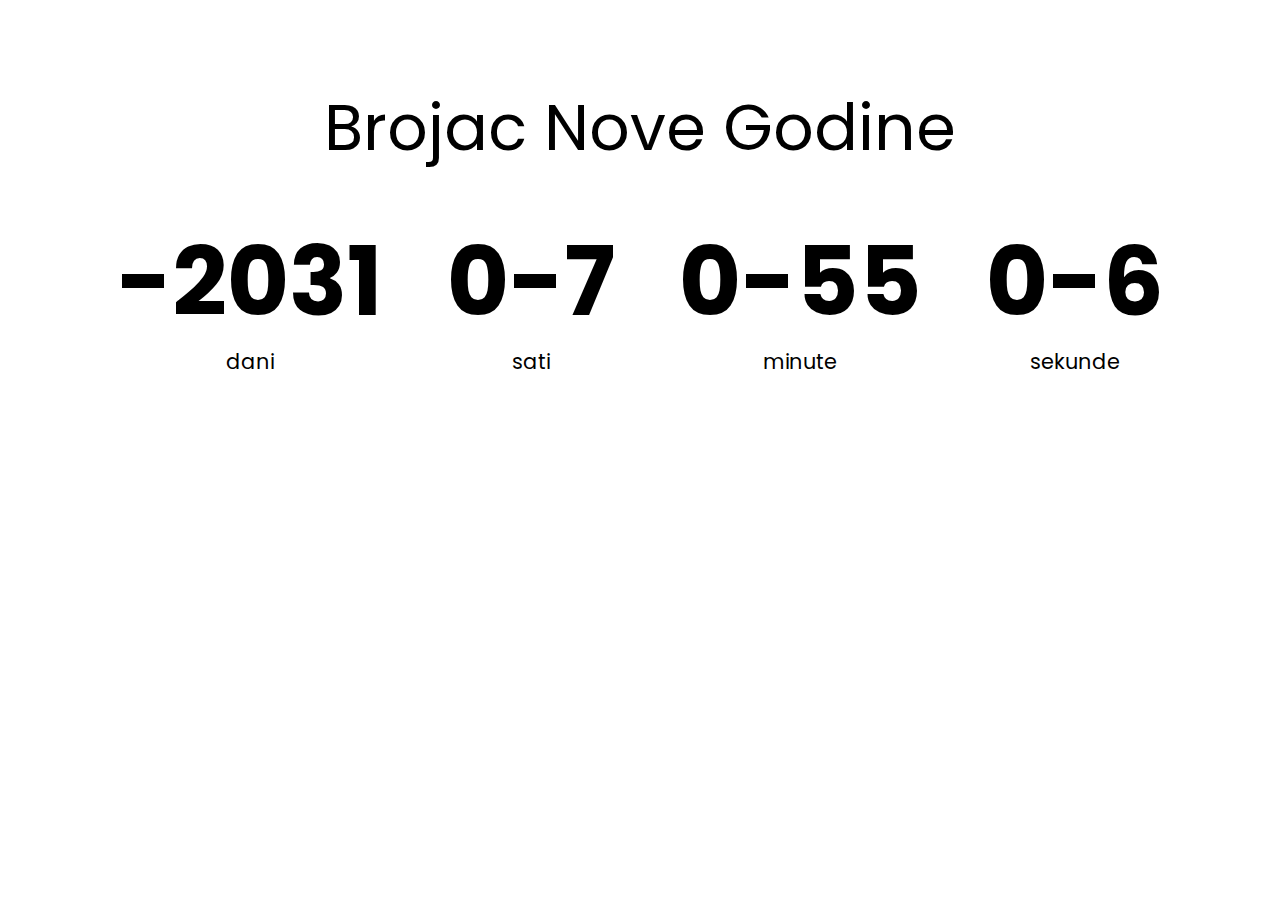
<file: brojač/index.html>
<!DOCTYPE html>
<html lang="en">
    <head>
        <meta charset="UTF-8" />
        <meta name="viewport" content="width=device-width, initial-scale=1.0" />
        <title>Countdown Timer</title>
        <link rel="stylesheet" href="style.css" />
        <script src="script.js" defer></script>
    </head>
    <body>
        <h1> Brojac Nove Godine </h1>

        <div class="brojac-container">
            <div class="elementi dani-c">
                <p class="velikiText" id="dani">0</p>
                <span>dani</span>
            </div>
            <div class="elementi sati-c">
                <p class="velikiText" id="sati">0</p>
                <span>sati</span>
            </div>
            <div class="elementi minute-c">
                <p class="velikiText" id="minute">0</p>
                <span>minute</span>
            </div>
            <div class="elementi sekunde-c">
                <p class="velikiText" id="sekunde">0</p>
                <span>sekunde</span>
            </div>

        </div> 
    </div>
    </body>
</html>
</file>
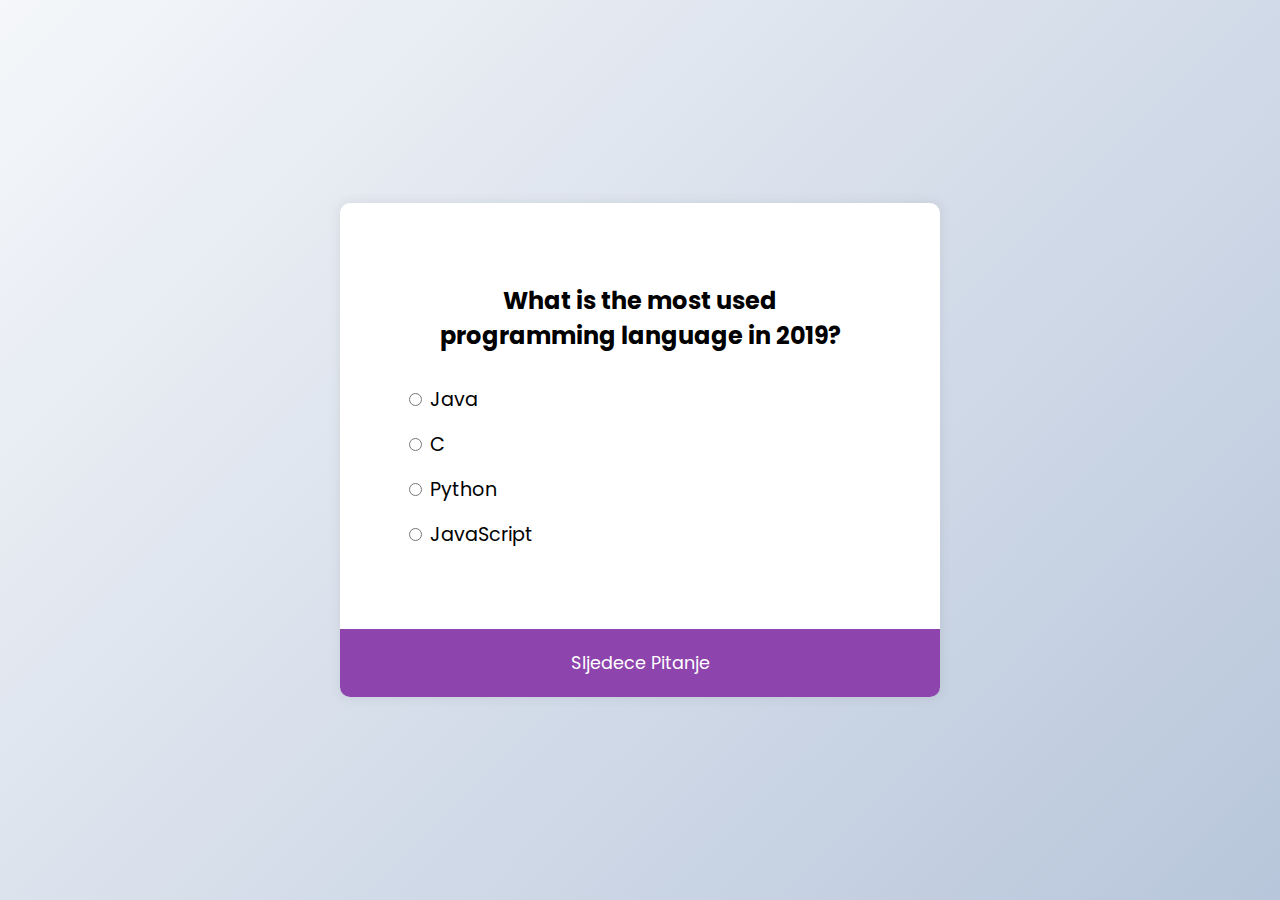
<file: Kviz/index.html>
<!DOCTYPE html>
<html lang="en">
    <head>
        <meta charset="UTF-8" />
        <meta name="viewport" content="width=device-width, initial-scale=1.0" />
        <title>Quiz App</title>
        <link rel="stylesheet" href="style.css" />
        <script src="script.js" defer></script>
    </head>
    <body>
        <div class="kviz-container" id="kviz">
            <div class="kviz-zaglavlje">
                <h2 id="pitanja">text pitanja</h2>
                <ul>
                    <li>
                        <input
                            type="radio"
                            id="a"
                            name="odgovor"
                            class="odgovor"
                        />
                        <label id="a_text" for="a">Pitanje</label>
                    </li>
                    <li>
                        <input
                            type="radio"
                            id="b"
                            name="odgovor"
                            class="odgovor"
                        />
                        <label id="b_text" for="b">Pitanje</label>
                    </li>
                    <li>
                        <input
                            type="radio"
                            id="c"
                            name="odgovor"
                            class="odgovor"
                        />
                        <label id="c_text" for="c">Pitanje</label>
                    </li>
                    <li>
                        <input
                            type="radio"
                            id="d"
                            name="odgovor"
                            class="odgovor"
                        />
                        <label id="d_text" for="d">Pitanje</label>
                    </li>
                </ul>
            </div>
            <button id="submit">Sljedece Pitanje</button>
        </div>
    </body>
</html>
</file>
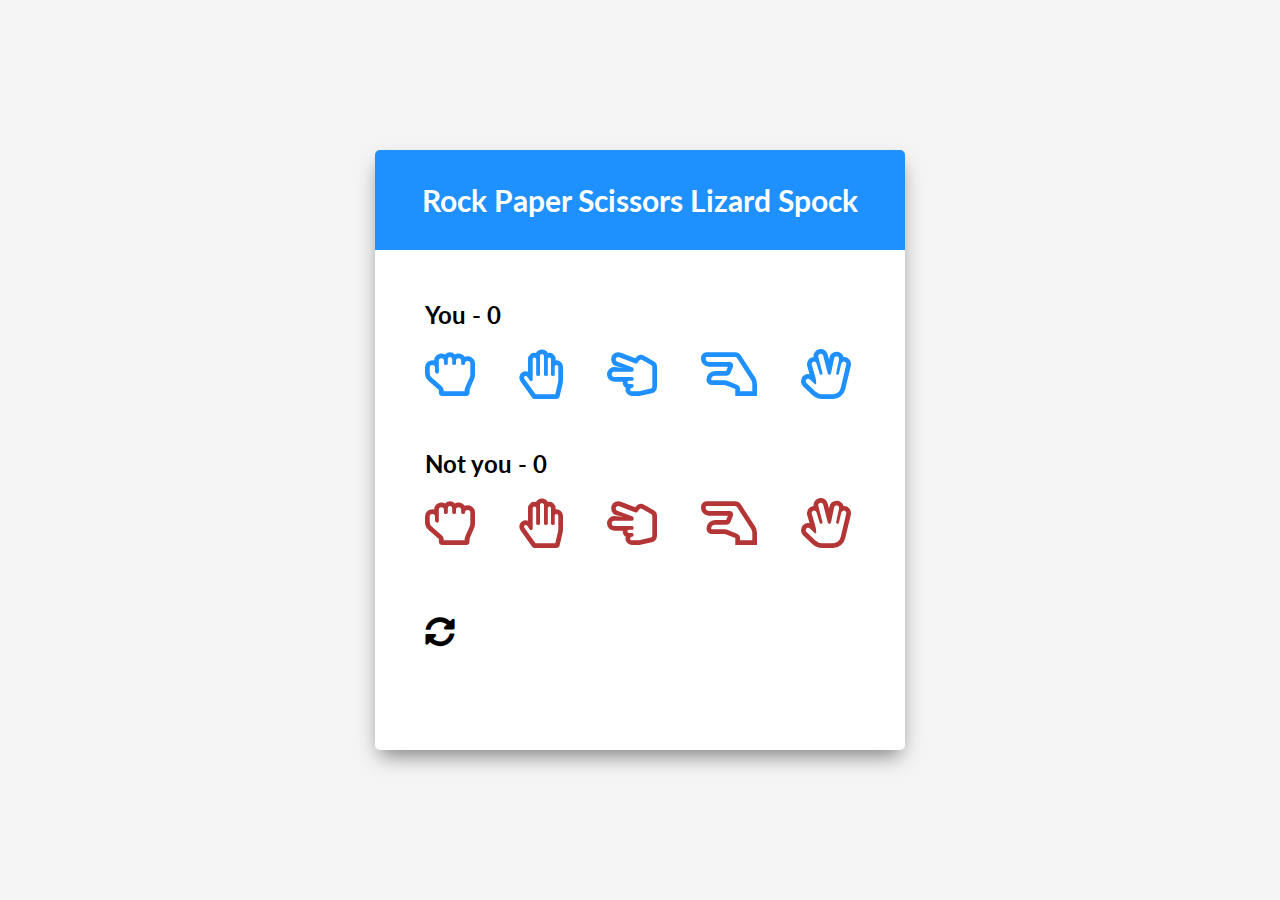
<file: RPSLS/spock-rock-game/index.html>
<!DOCTYPE html>
<html lang="en">
<head>
    <meta charset="UTF-8">
    <meta name="viewport" content="width=device-width, initial-scale=1.0">
    <title>Spock Rock Game</title>
    <link rel="stylesheet" href="https://cdnjs.cloudflare.com/ajax/libs/font-awesome/5.10.2/css/all.min.css"/>
    <link rel="stylesheet" href="style.css">
</head>
<body>
    <div class="game-container">
        <!--Header-->
        <div class="header">
            <h1>Rock Paper Scissors Lizard Spock</h1>
        </div>
        <!--Player Container-->
        <div class="player-container" id="player">
            <h2>You - <span id="playerScore"></span><span class="choice" id="playerChoice"> </span></h2>
            <i class="far fa-hand-rock" title="Rock" id="playerRock" onclick="select('rock')"></i>
            <i class="far fa-hand-paper" title="Paper" id="playerPaper" onclick="select('paper')"></i>
            <i class="far fa-hand-scissors" title="Scissors" id="playerScissors" onclick="select('scissors')"></i>
            <i class="far fa-hand-lizard" title="Lizard" id="playerLizard" onclick="select('lizard')"></i>
            <i class="far fa-hand-spock" title="Spock" id="playerSpock" onclick="select('spock')"></i>
        </div>
        <!--Computer container-->
        <div class="player-container" id="computer">
            <h2>Not you - <span id="computerScore"></span><span class="choice" id="computerChoice"> </span></h2>
            <i class="far fa-hand-rock" title="Rock" id="computerRock"></i>
            <i class="far fa-hand-paper" title="Paper" id="computerPaper"></i>
            <i class="far fa-hand-scissors" title="Scissors" id="computerScissors"></i>
            <i class="far fa-hand-lizard" title="Lizard" id="computerLizard"></i>
            <i class="far fa-hand-spock" title="Spock" id="computerSpock"></i>
        </div>
        <br>
        <!--Restart-->
        <i class="fas fa-sync-alt reset-icon" title="Reset" onclick="resetAll()"></i>
        <!--REzultat txt-->
        <div class="result-container">
            <h3 class="result-text" id="resultText"></h3>
        </div>
    </div>
    <!-- Script -->
    <script src="script.js"></script>
</body>
</html>
</file>
<file: brojač/style.css>
@import url("https://fonts.googleapis.com/css2?family=Poppins:wght@200;400;600&display=swap");

*{
    box-sizing: border-box;
}

body{
    background-color:white;
    background-size: cover;
    background-position: center center;
    display: flex;
    flex-direction: column;
    align-items: center;
    min-height: 100vh;
    font-family: "Poppins", sans-serif;
    margin: 0;
}

h1 {
    font-weight: normal;
    font-size: 4rem;
    margin-top: 5rem;
}
.brojac-container {
    display: flex;
    flex-wrap: wrap;
    justify-content: center;
}

.velikiText {
    font-weight: bold;
    font-size: 6rem;
    line-height: 1;
    margin: 1rem 2rem;
}

.elementi {
    text-align: center;
}

.elementi span{
    font-size: 1.3rem;
}
</file>
<file: Kviz/style.css>
@import url("https://fonts.googleapis.com/css2?family=Poppins:wght@200;400;600&display=swap");

* {
    box-sizing: border-box;
}

body {
    background-color: #b8c6db;
    background-image: linear-gradient(315deg, #b8c6db 0%, #f5f7fa 100%);
    display: flex;
    align-items: center;
    justify-content: center;
    font-family: "Poppins", sans-serif;
    margin: 0;
    min-height: 100vh;
}

.kviz-container {
    background-color: #fff;
    border-radius: 10px;
    box-shadow: 0 0 10px 2px rgba(100, 100, 100, 0.1);
    overflow: hidden;
    width: 600px;
    max-width: 100%;
}

.kviz-zaglavlje {
    padding: 4rem;
}

h2 {
    padding: 1rem;
    text-align: center;
    margin: 0;
}

ul {
    list-style-type: none;
    padding: 0;
}

ul li {
    font-size: 1.2rem;
    margin: 1rem 0;
}

ul li label {
    cursor: pointer;
}

button {
    background-color: #8e44ad;
    border: none;
    color: white;
    cursor: pointer;
    display: block;
    font-family: inherit;
    font-size: 1.1rem;
    width: 100%;
    padding: 1.3rem;
}

button:hover {
    background-color: #732d91;
}

button:focus {
    background-color: #5e3370;
    outline: none;
}
</file>
<file: RPSLS/spock-rock-game/style.css>
@import url("https://fonts.googleapis.com/css?family=Lato&display=swap");

html {
  box-sizing: border-box;
}

body {
  margin: 0;
  min-height: 100vh;
  background: whitesmoke;
  font-family: Lato, sans-serif;
  display: flex;
  justify-content: center;
  align-items: center;
}

.game-container {
  width: 530px;
  height: 600px;
  background: white;
  border-radius: 5px;
  box-shadow: 0 10px 20px -5px rgba(0,0,0,0.5);
}

.header {
  background: dodgerblue;
  border-top-left-radius: 5px;
  border-top-right-radius: 5px;
  height: 100px;
  display: flex;
  justify-content: center;
  align-items: center;
}

h1 {
  color: white;
  font-size: 30px;
}

.player-container {
  margin: 50px;
}

h2 {
  margin-bottom: 20px;
}

.far {
  font-size: 50px;
  margin-right: 40px;
  User-select: none;
}

#player .far,
#player .choice {
  color: dodgerblue;
  cursor: pointer;
}

#computer .far,
#computer .choice {
  color: rgb(180, 53, 53);
  cursor: pointer;
}

.selected {
  color: black !important;
}

#player .far:last-of-type,
#computer .far:last-of-type {
  margin-right: 0;
}

.reset-icon {
  font-size: 30px;
  cursor: pointer;
  margin-left: 50px;
}

.result-container {
  display: flex;
  justify-content: center;
  align-items: center;
}

.result-text {
  font-size: 40px;
  margin: unset;
  margin-top: 20px;
}

/* Media Query: Large Smartphone (Vertical) */
@media screen and (max-width: 600px) {
  .game-container {
    width: 95%;
    height: 580px;
  }

  h1 {
    font-size: 24px;
  }

  .player-container {
    margin: 50px 0 25px 25px;
  }

  .far {
    margin-right: 20px;
  }

  .reset-icon {
    margin-top: 25px;
    margin-left: 25px;
  }
}

/* Media Query: iPhone (Vertical) */
@media screen and (max-width: 376px) {
  .game-container {
    height: 550px;
  }

  h1 {
    font-size: 22px;
  }

  .player-container {
    margin: 43px 0 25px 20px;
  }

  .far {
    font-size: 43px;
  }

  .reset-icon {
    margin-top: 15px;
  }

  .result-container {
    margin: 0 20px;
  }
}
</file>
